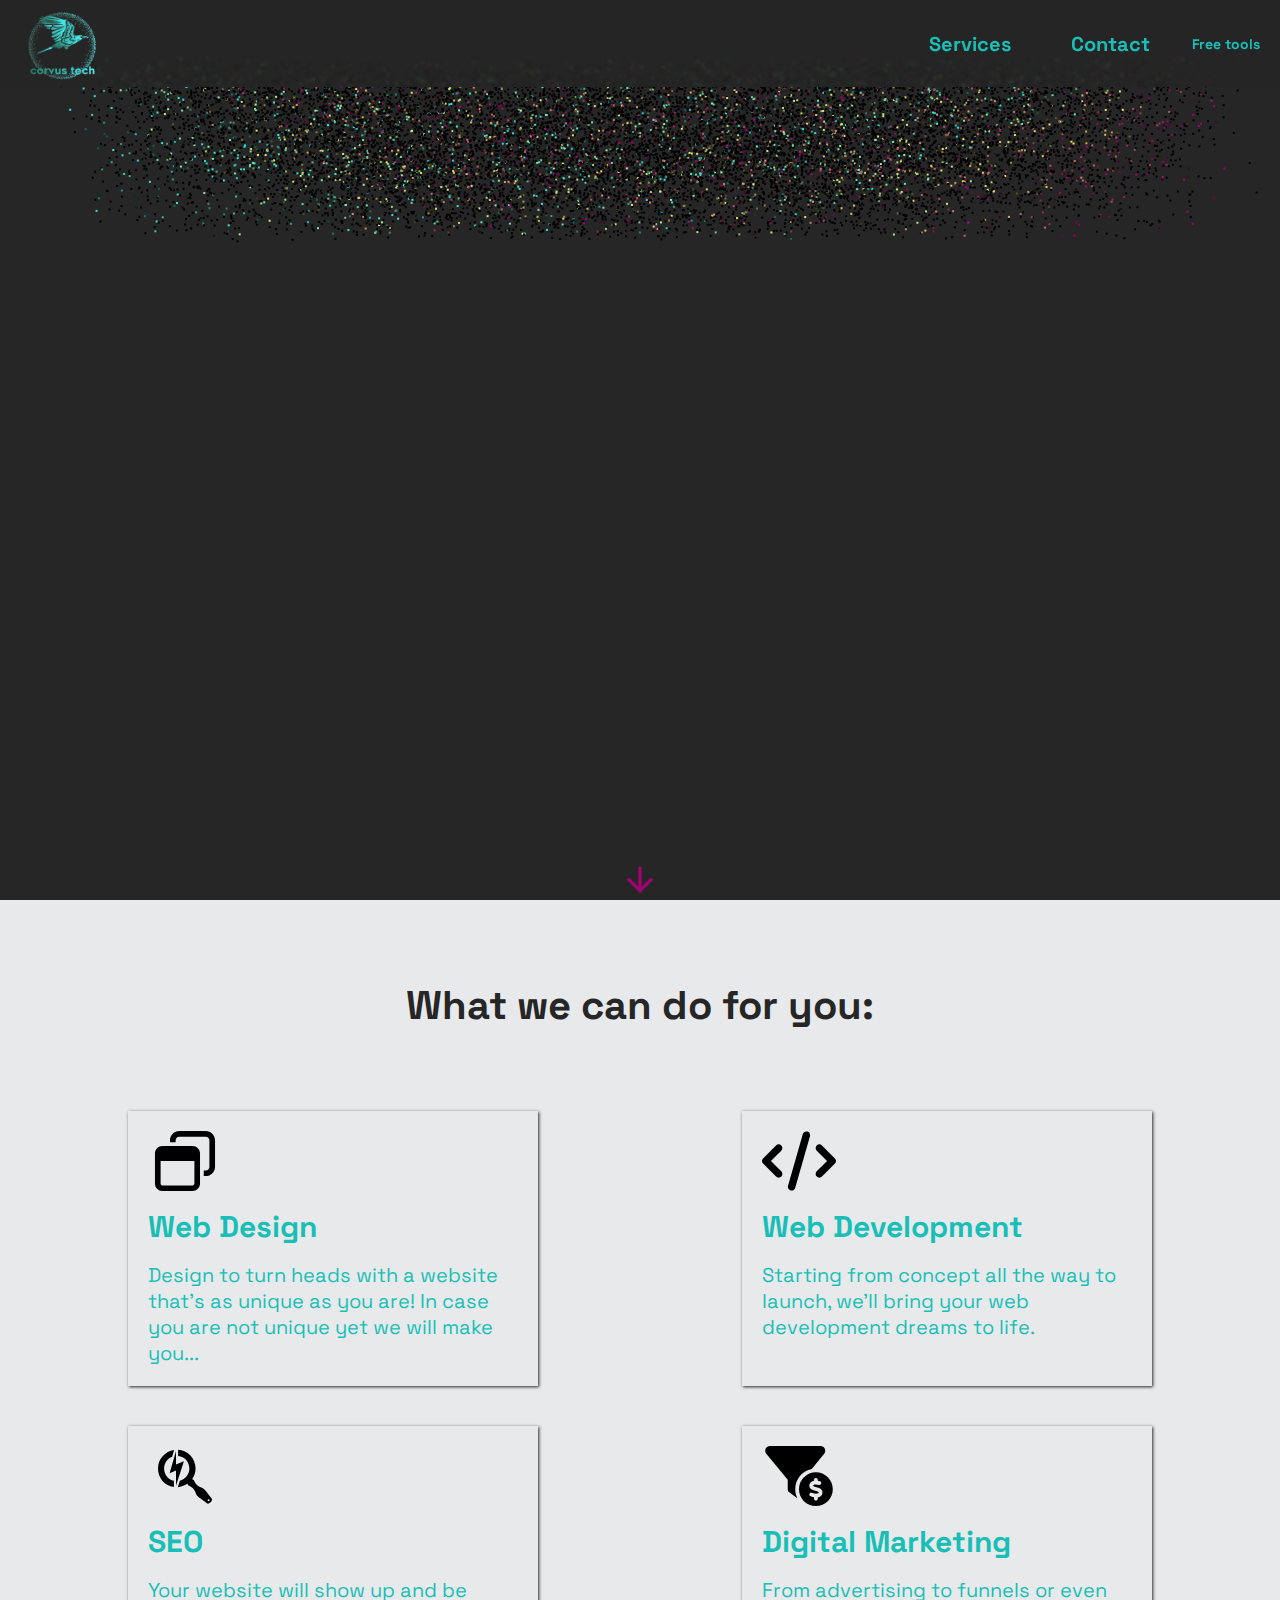
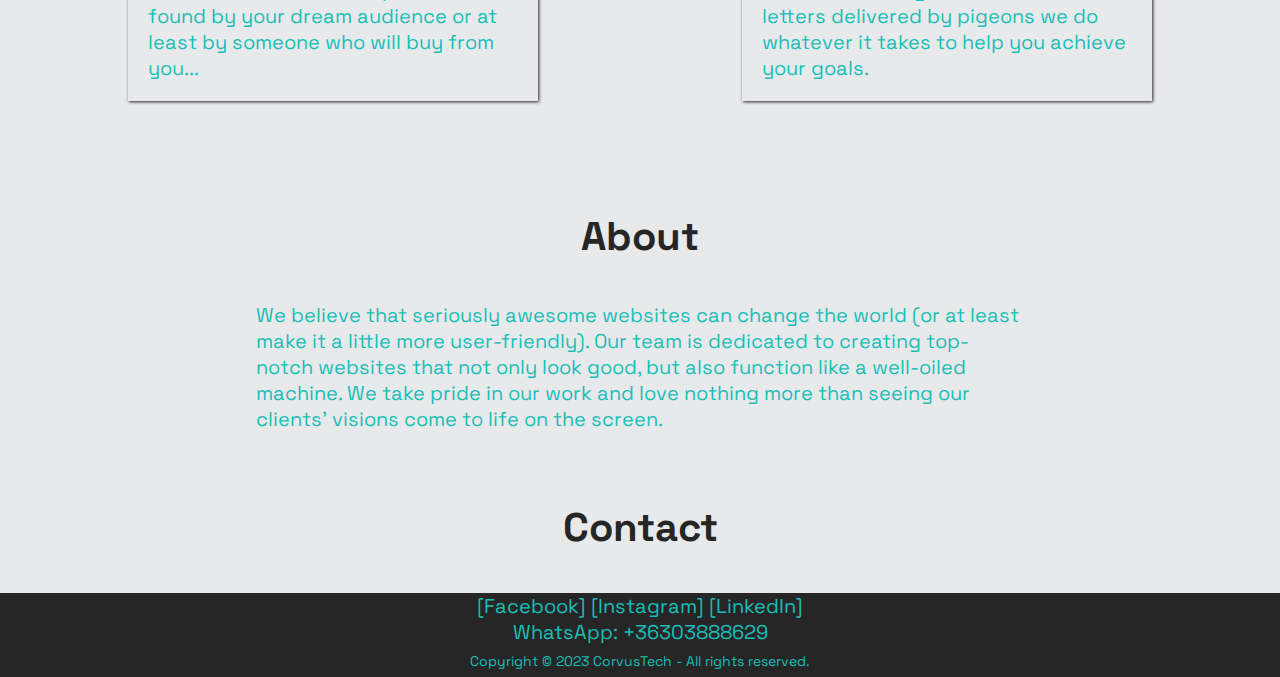
<file: index.html>
<!DOCTYPE html>
<html lang="en">
<head>
    <meta charset="UTF-8">
    <meta http-equiv="X-UA-Compatible" content="IE=edge">
    <meta name="viewport" content="width=device-width, initial-scale=1.0">
    <title>Seriously awesome Web Design & Development</title>
    <meta name="description" content="Web design and digital marketing agency. Get seriously awesome results">
    


    <link rel="preconnect" href="https://fonts.googleapis.com">
     <link rel="preconnect" href="https://fonts.gstatic.com" crossorigin>
     <link href="https://fonts.googleapis.com/css2?family=Space+Grotesk:wght@300;400;500;600;700&display=swap" rel="stylesheet">
     <link rel="stylesheet" href="style.css">
</head>
<body>
   
   <header>
        <img id="logo" src="./logo.png" alt="company logo">
        <nav>
            <a id="servicesLink" href="corvustech.io">Services</a>
            <a id="contactLink" href="corvustech.io">Contact</a>
            <a id="toolsLink" href="./freetools">Free tools</a>
        </nav>
   </header>

   <div class="hero">
        <canvas id="canvas1"></canvas>
      <!-- <div class="glass"></div> -->
        <div id="arrow" class="arrov">
          <svg class="arrowSvg"  viewBox="0 0 24 24">
               <path d="M4,11V13H16L10.5,18.5L11.92,19.92L19.84,12L11.92,4.08L10.5,5.5L16,11H4Z"></path>
           </svg>
        </div>
   </div>

   <main id="main">

     <h1 id="servicesStart" class="mainTitle">What we can do for you:</h1>
     <div class="services container" >
          <div class="card">
               <img src="./icons/webDesign.svg" alt="" class="icon">
               <h2>Web Design</h2>
               <p>
                    Design to turn heads with a website that's as unique as you are!
                    In case you are not unique yet we will make you...
               </p>
          </div>
          <div class="card">
               
               <img src="./icons/webDev.svg" alt="" class="icon">
               <h2>Web Development</h2>
               <p>
                    Starting from concept all the way to launch, we'll bring your web development dreams to life.
               </p>
          </div>
          <div class="card">
               <img src="./icons/SEO.svg" alt="" class="icon">
               <h2>SEO</h2>
               <p>
                  Your website will show up and be found by your dream audience or at least
                  by someone who will buy from you...
               </p>
          </div>
          <div class="card">
               <img src="./icons/digitalMarketing.svg" alt="" class="icon">
               <h2>Digital Marketing</h2>
               <p>
                    From advertising to funnels or even letters delivered by pigeons  we do 
                    whatever it takes to help you achieve your goals.
               </p>
          </div>
     </div>
        
        
     <div class="container about">
          <h1 class="mainTitle">About</h1>
          <p>  We believe that seriously awesome websites can change the world (or at least make it a little more user-friendly). 
               Our team is dedicated to creating top-notch websites that not only look good, but also function like a well-oiled machine.
               We take pride in our work and love nothing more than seeing our clients' visions come to life on the screen.
          </p>
     </div>

        <h1 id="contact" class="mainTitle">Contact</h1>
        <div class="container contact">
          <p>
               [Facebook] [Instagram] [LinkedIn]
          </p>
          
          <p>
               WhatsApp:  +36303888629
          </p>
        </div>
        
   </main>

   <footer>
        Copyright © 2023 CorvusTech - All rights reserved.
   </footer>



    <script src="hero.js"></script>

</body>
</html>
</file>
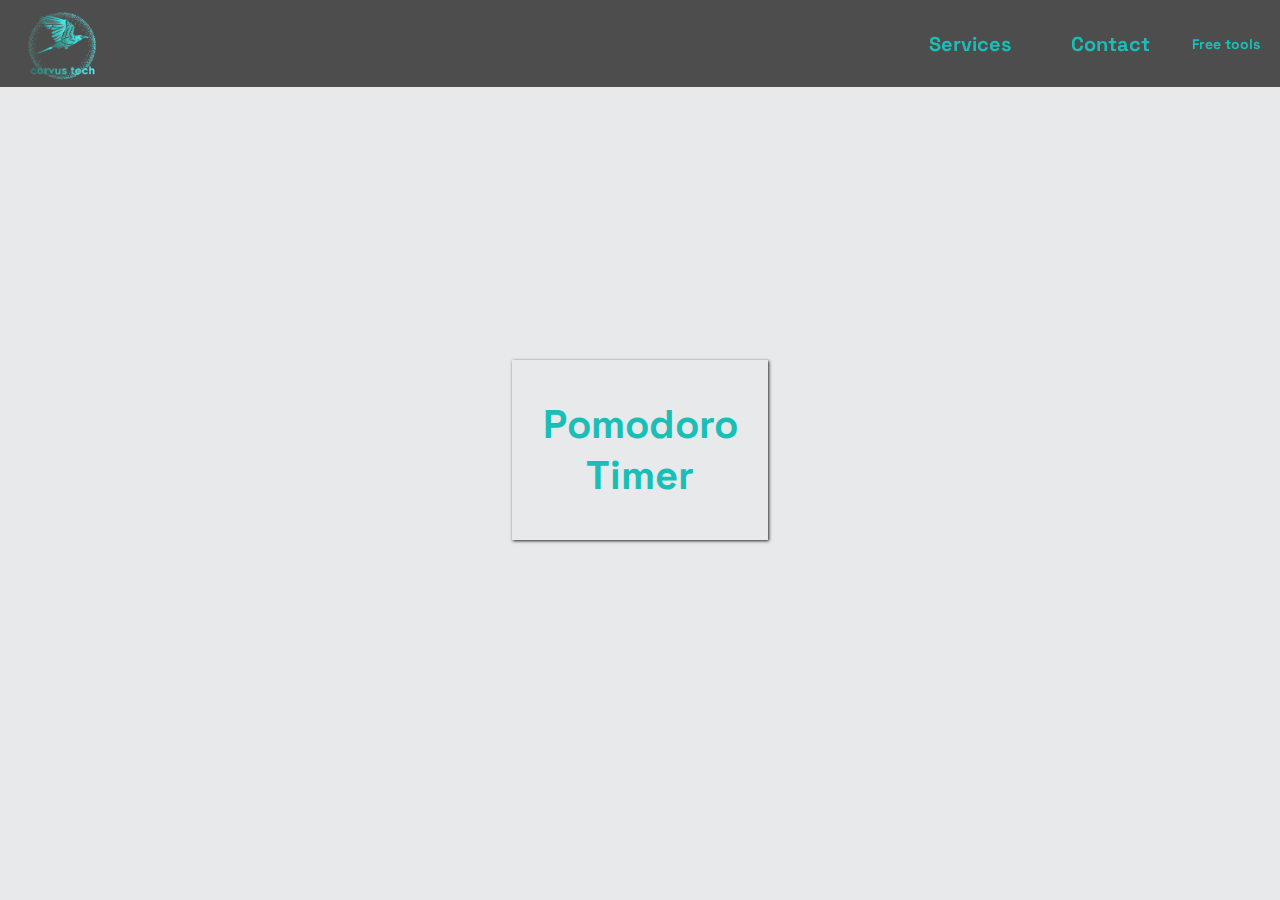
<file: freetools/index.html>
<!DOCTYPE html>
<html lang="en">
<head>
    <meta charset="UTF-8">
    <meta http-equiv="X-UA-Compatible" content="IE=edge">
    <meta name="viewport" content="width=device-width, initial-scale=1.0">
    <title>free Tools</title>
    <link rel="preconnect" href="https://fonts.googleapis.com">
    <link rel="preconnect" href="https://fonts.gstatic.com" crossorigin>
    <link href="https://fonts.googleapis.com/css2?family=Space+Grotesk:wght@300;400;500;600;700&display=swap" rel="stylesheet">
    <link rel="stylesheet" href="../style.css">

</head>
<body>
    <header>
        <img id="logo" src="../logo.png" alt="company logo">
        <nav>
            <a id="servicesLink" href="../index.html#main">Services</a>
            <a id="contactLink" href="../index.html#contact">Contact</a>
            <a id="toolsLink" href="./index.html">Free tools</a>
        </nav>
   </header>
   <div class="freeToolsContainer">
        <div class="toolCard"  onclick="window.location= 'https://productivitypilot.com/' " >
            <h1>Pomodoro Timer</h1>
        </div>
   </div>
</body>
</html>
</file>
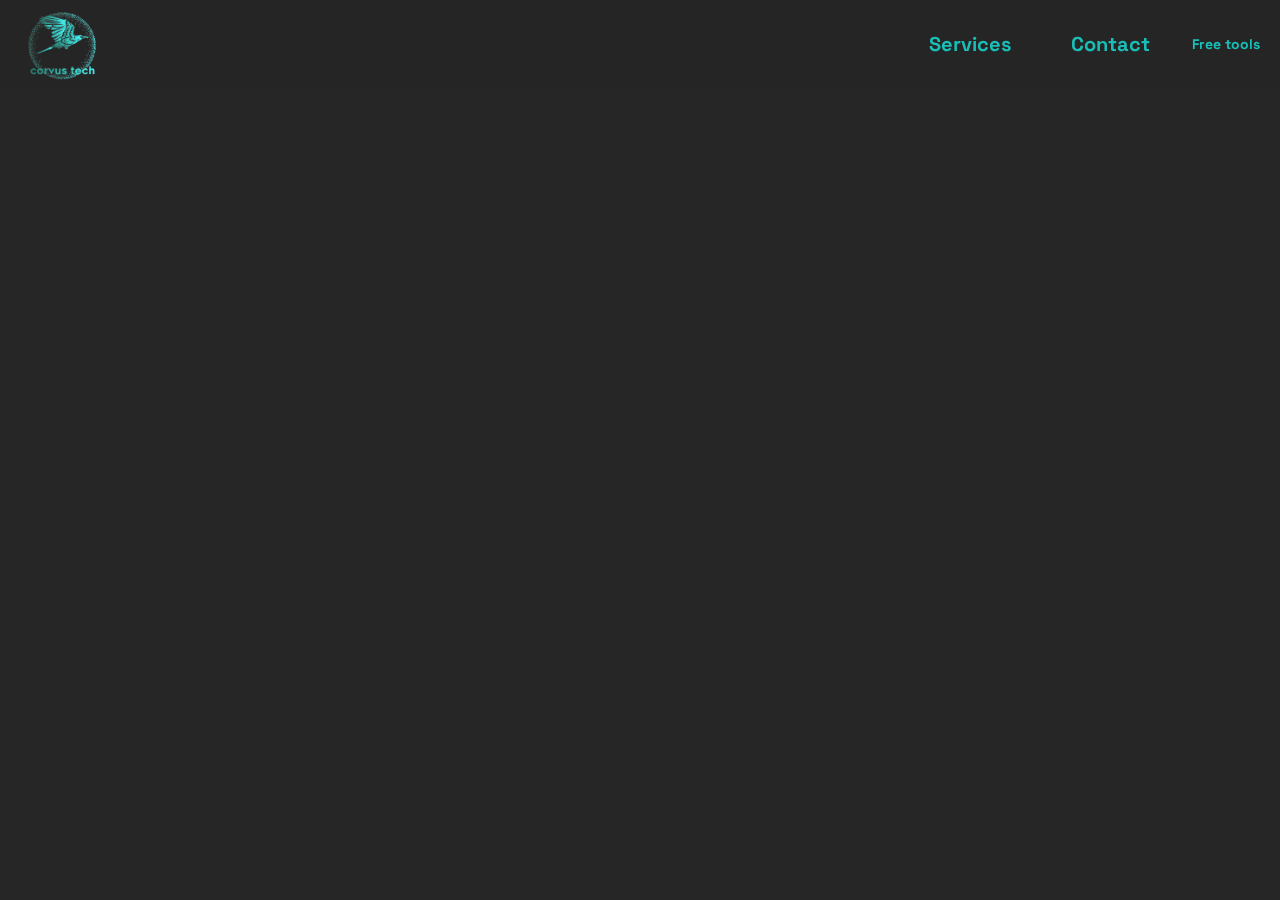
<file: freetools/freeTools.html>
<!DOCTYPE html>
<html lang="en">
<head>
    <meta charset="UTF-8">
    <meta http-equiv="X-UA-Compatible" content="IE=edge">
    <meta name="viewport" content="width=device-width, initial-scale=1.0">
    <title>free Tools</title>
    <link rel="preconnect" href="https://fonts.googleapis.com">
    <link rel="preconnect" href="https://fonts.gstatic.com" crossorigin>
    <link href="https://fonts.googleapis.com/css2?family=Space+Grotesk:wght@300;400;500;600;700&display=swap" rel="stylesheet">
    <link rel="stylesheet" href="../style.css">

</head>
<body>
    <header>
        <img id="logo" src="../logo.png" alt="company logo">
        <nav>
            <a id="servicesLink" href="../index.html">Services</a>
            <a id="contactLink" href="../index.html">Contact</a>
            <a id="toolsLink" href="./freeTools.html">Free tools</a>
        </nav>
   </header>
   
</body>
</html>
</file>
<file: style.css>
*{
    margin:0;
    padding: 0;
    box-sizing: border-box;
    
    
}

html{
    height: -webkit-fill-available;
}

body{
    font-family: 'Space Grotesk', sans-serif;
    height: auto;
    max-width:100vw;
    min-width: 320px;
    display: flex;
    flex-direction: column;
    justify-content: space-between;
    background: #262626;
    font-size: 20px;
    
    
    
}
/* |||||||||||||||| header ||||||||||||||||||||||||\*/
#logo{
    width: 6em;
    height: auto;
    margin-left: 0;
    
    
}

header{
    position: fixed;
    top: 0px;
    display: flex;
    align-items: center;
    background-color: rgba(38, 38, 38, 0.8);
    width: 100%;
    backdrop-filter: blur(1.7px);
    -webkit-backdrop-filter: blur(1.7px);
    z-index: 80;
    
    
    
    
   


}

nav{
    
    top: 2em;
    flex: 2;
    display: flex;
    justify-content: flex-end;
    align-items: center;
    padding-right: 1em; 
    
   
}

nav a {
    text-decoration: none;
    margin-left: 3em; 
    font-weight: bold;
    color: #19bfb7;
    transition-duration: 0.3s;
    transition-timing-function: ease-in-out;
}

nav a:hover{
    color: purple;
    transform: scale(1.1);
    transition-property: color;
    transition-duration: 0.3s;
    transition-timing-function: ease-in-out;
    
}

#toolsLink{
    font-size: 0.7em;
}
/* |||||||||||||||| header ||||||||||||||||||||||||\*/



/* |||||||||||||||| hero ||||||||||||||||||||||||\*/

.container{
    width: 80vw;
    height: 80vh;
    margin: 0 auto  1em auto;
    
}

.hero{
    position: relative;
    height: 100vh;
    height: calc(var(--vh,1vh)*100);
    
    
    
    
   
    
}

#canvas1{
    width: 100%;
    height: 100%;
    z-index: 1;
    
   
}

.arrov{
    position: absolute;
    bottom: 0;
    left: calc(50% - 1em);
    width: 2em;
    height: 2em;
    cursor: pointer;
    z-index: 79;
    animation: bounce 0.9s cubic-bezier(0.175, 0.885, 0.32, 1.275) infinite;
    
}

  
  @keyframes bounce {
    0% {
      transform: translateY(0);
    }
    50% {
      transform: translateY(-10px);
    }
    100% {
      transform: translateY(0);
    }
  }

.arrowSvg{
    width: 100%;
    height: 100%;
    fill: #a4036f;
    transform:rotate(90deg);
    

}



.glass{
    position: absolute;
    top: 0;
    left: 0;
    width: 100%;
    height: 100%;
    background-color:rgba(10,10,10,.03);
    backdrop-filter: blur(2px);
    -webkit-backdrop-filter: blur(2px);
    z-index: 50;
   
}


/* |||||||||||||||| hero ||||||||||||||||||||||||\*/
/* |||||||||||||||| main||||||||||||||||||||||||\*/
main{
    background-color: #e8e9eb;
    padding-top:2em;
    
}

.mainTitle{
    text-align: center;
    margin-bottom: 1em;
    margin-top: 1em;
    color:#262626;
    
}
.services{
    display: flex;
    max-width: 1100px;
    height: auto;
    justify-content: space-between;
    flex-wrap: wrap;
    gap: 2em;
    padding-top: 2em;
    margin-bottom: 3.5em;
    
    
}

.card{
    width: 40%;
    
    height: auto;
    max-height: 400px;
    box-shadow: 1px 1px 3px #262626 ;
    padding: 1em;
    display: flex;
    flex-direction: column;
    justify-content: flex-start;
    color: #19bfb7;
    transition:  0.5s ease-in-out;
    
    
   
}

.card:hover{
    background-color: #a4036f;
    transform: scale(1.1);
    color: #e8e9eb;
    transition-duration: 0.3s;
    transition-timing-function: ease-in-out;
    border-radius: 20px;
}
.icon{
    width: 20%;
    height: 3em;

    margin-bottom: 0.8em;
    
    
    
}

.card p {
    margin-top: 0.8em;
}

.about{
    
    width: 60vw;
    max-width: 850px;
    color: #19bfb7;
    
    height: 20vh;
    display: flex;
    flex-direction: column;
    justify-content:center;
    align-items: center;
    margin-bottom: 3.5em;
    
   
}

.contact{
    color:#19bfb7;
    background-color: #262626;
    width: 100%;
    margin: 0;
    display: flex;
    flex-direction: column;
    justify-content:center;
    align-items: center;
    height: 10vh;
}

/* |||||||||||||||| main ||||||||||||||||||||||||\*/





/* |||||||||||||||| footer ||||||||||||||||||||||||\*/


footer{
    display: flex;
    justify-content: center;
    color: #19bfb7;
    font-size: .7em;
    padding: 0.5em;
}



/*//////////////////Media Queries///////////////////////////*/


@media(max-width:700px){
    
    .services{
        
        flex-direction: column;
        flex-wrap: nowrap;
        height: auto;
        margin-bottom: 11em;
    }
    .card{
        width: 100%;
        
    }
    .about{
        padding: 1em;
        margin-bottom: 11em;
        width: 90vw;
    }

    .contact{
        height: auto;
    }
    .icon{
        margin-bottom: 1em;
    }
    #logo{
        width: 4em;
        
    }
    .mainTitle{
        padding: 0.3em;
    }
    
    .glass{
        backdrop-filter: blur(2px);
        -webkit-backdrop-filter: blur(2px);
    }
    
    nav a {
        margin-left: 0.6em;
    }
}

@media  (orientation:landscape) {
   
    main{
        height: 100%;
        
    }
    
    .about{
        
        height: auto;
    }
    .contact{
        height: auto;
    }
}



/*//////////////////Media Queries///////////////////////////*/




/*/////////////////////// freeToolsCOntainer///////////////////*/

.freeToolsContainer{
    width: 100vw;
    height: 100vh;
    display: flex;
    justify-content: center;
    align-items: center;
    background-color: #e8e9eb;
}

.toolCard{
    display: flex;
    flex-direction: column;
    align-items: center;
    justify-content: center;
    text-align: center;
    width: 20%;
    height: 20%;
    min-width: 250px;
    box-shadow: 1px 1px 3px #262626 ;
    padding: 1em;
    color: #19bfb7;
    transition:  0.5s ease-in-out;
}


.toolCard:hover{
    background-color: #a4036f;
    transform: scale(1.1);
    color: #e8e9eb;
    transition-duration: 0.3s;
    transition-timing-function: ease-in-out;
    border-radius: 20px;
}
/*/////////////////////// freeToolsCOntainer///////////////////*/
</file>
